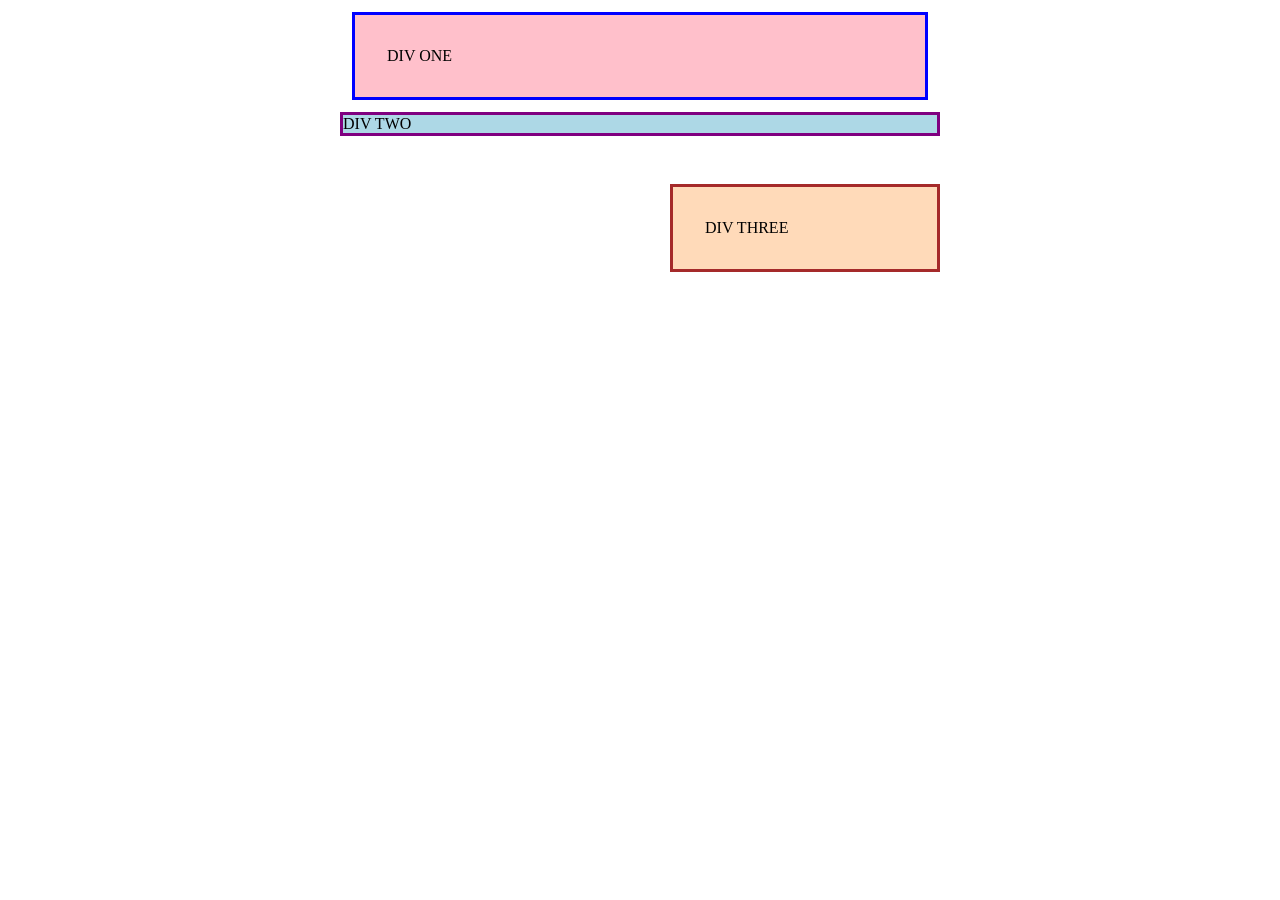
<file: foundations - DONE!/block-and-inline DONE!/01-margin-and-padding-1 DONE!/index.html>
<!DOCTYPE html>
<html lang="en">
  <head>
    <meta charset="UTF-8">
    <meta http-equiv="X-UA-Compatible" content="IE=edge">
    <meta name="viewport" content="width=device-width, initial-scale=1.0">
    <title>Margin and Padding exercise</title>
    <link rel="stylesheet" href="style.css">
  </head>
  <body>
    <div class="one">
      DIV ONE
    </div>
    <div class="two">
      DIV TWO
    </div>
    <div class="three">
      DIV THREE
    </div>
  </body>
</html>
</file>
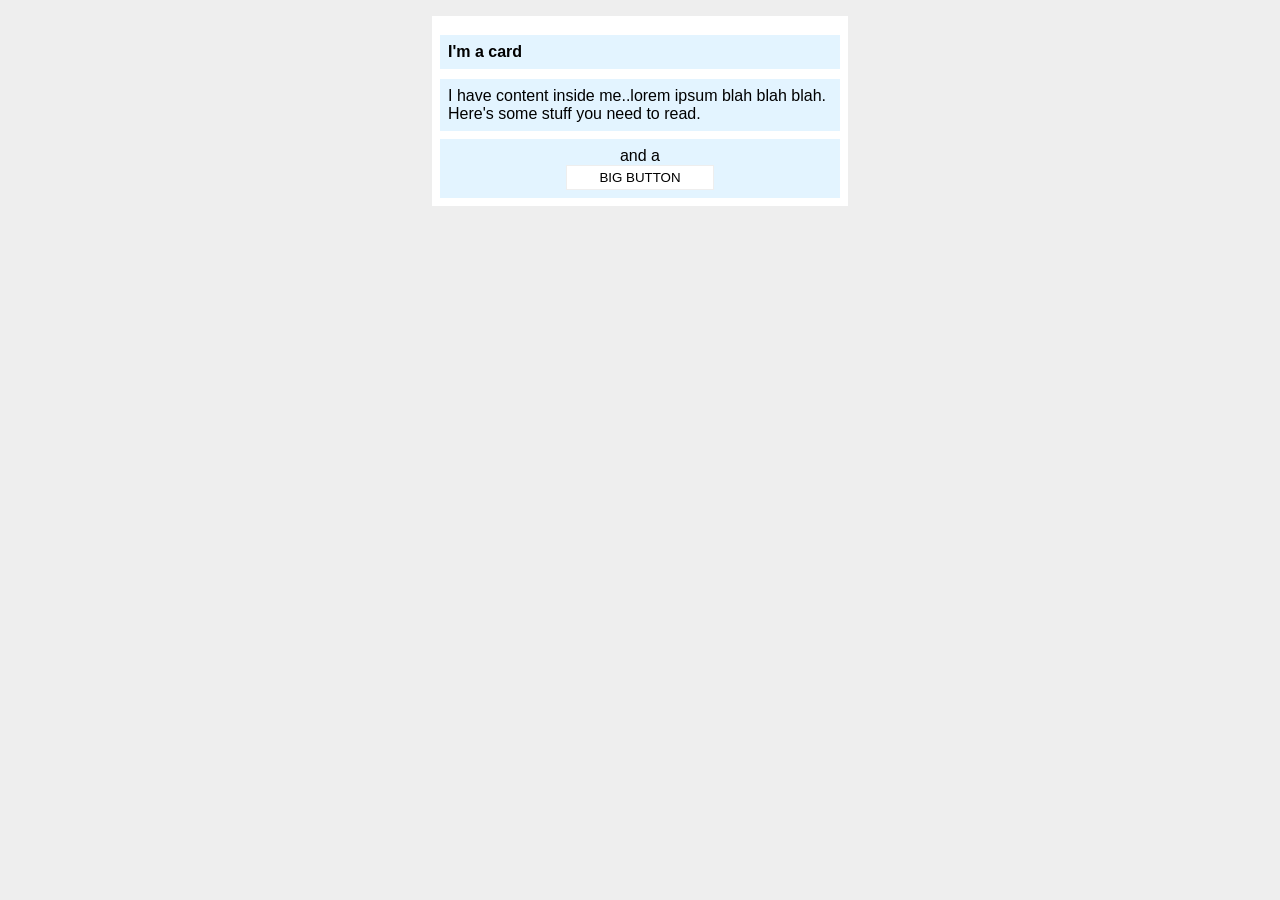
<file: foundations - DONE!/block-and-inline DONE!/02-margin-and-padding-2 DONE!/index.html>
<!DOCTYPE html>
<html lang="en">
  <head>
    <meta charset="UTF-8">
    <meta http-equiv="X-UA-Compatible" content="IE=edge">
    <meta name="viewport" content="width=device-width, initial-scale=1.0">
    <title>Margin and Padding exercise 2</title>
    <link rel="stylesheet" href="style.css">
  </head>
  <body>
    <div class="card">
      <h1 class="title">I'm a card</h1>
      <div class="content">I have content inside me..lorem ipsum blah blah blah. Here's some stuff you need to read.</div>
      <div class="button-container">and a <button>BIG BUTTON</button></div>
    </div>
  </body>
</html>
</file>
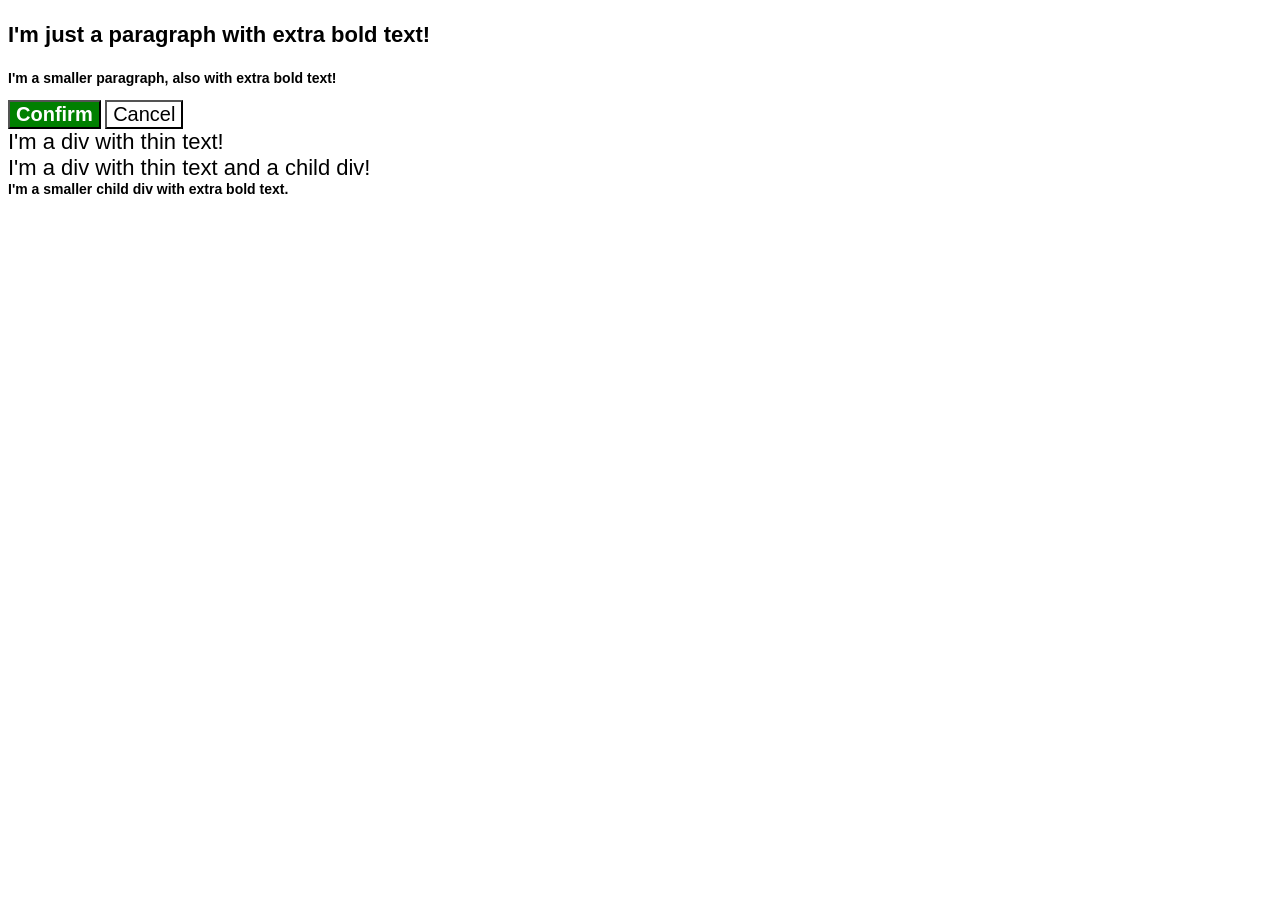
<file: foundations - DONE!/cascade DONE!/01-cascade-fix/index.html>
<!DOCTYPE html>
<html lang="en">
  <head>
    <meta charset="UTF-8">
    <meta http-equiv="X-UA-Compatible" content="IE=edge">
    <meta name="viewport" content="width=device-width, initial-scale=1.0">
    <title>Fix the Cascade</title>
    <link rel="stylesheet" href="style.css">
  </head>
  <body>
    <p class="para">I'm just a paragraph with extra bold text!</p>
    <p class="para small-para">I'm a smaller paragraph, also with extra bold text!</p>

    <button id="confirm-button" class="button confirm">Confirm</button>
    <button id="cancel-button" class="button cancel">Cancel</button>

    <div class="text">I'm a div with thin text!</div>
    <div class="text">I'm a div with thin text and a child div!
      <div class="text child">I'm a smaller child div with extra bold text.</div>
    </div>
  </body>
</html>
</file>
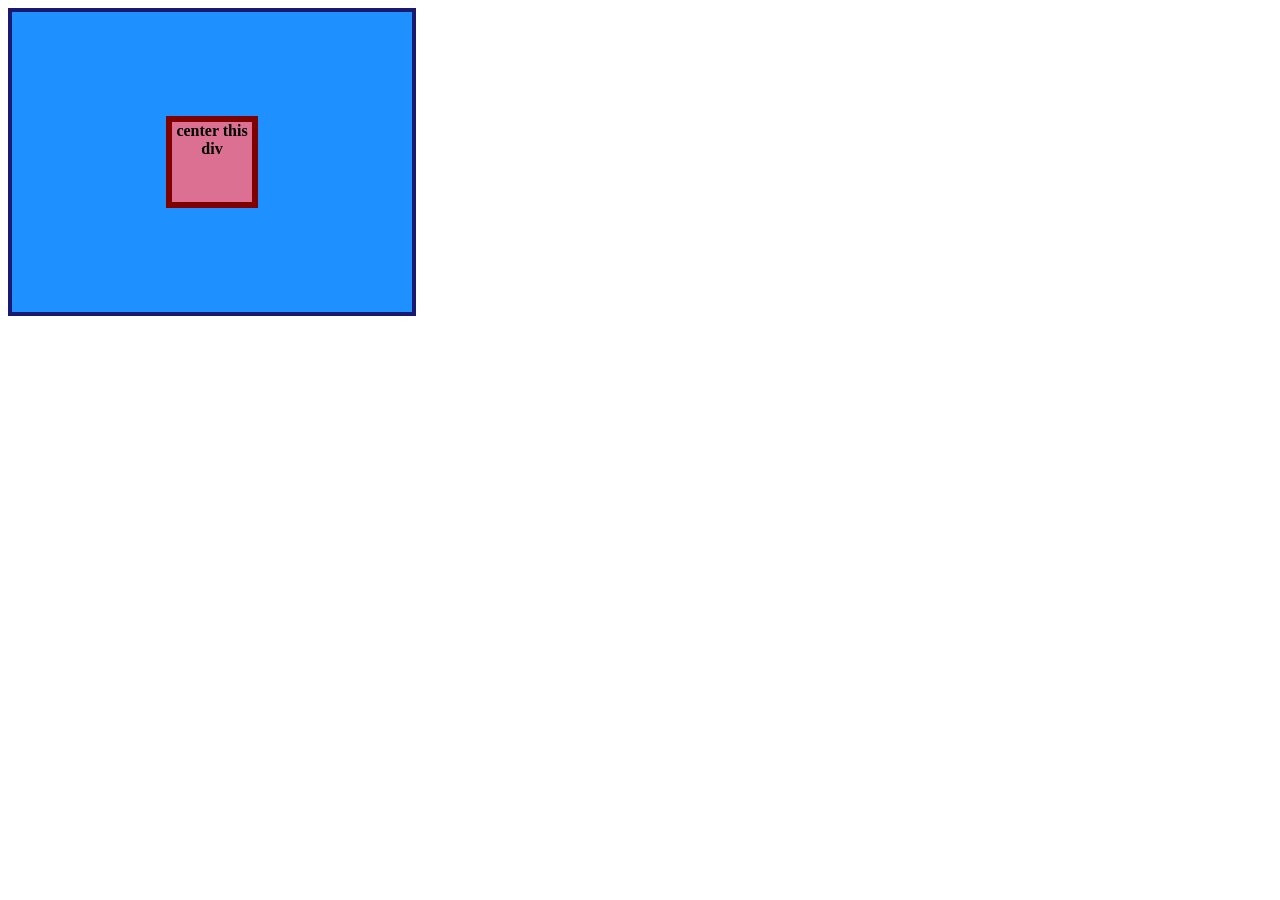
<file: foundations - DONE!/flex DONE!/01-flex-center DONE!/index.html>
<!DOCTYPE html>
<html lang="en">
  <head>
    <meta charset="UTF-8">
    <meta http-equiv="X-UA-Compatible" content="IE=edge">
    <meta name="viewport" content="width=device-width, initial-scale=1.0">
    <title>CENTER THIS DIV</title>
    <link rel="stylesheet" href="style.css">
  </head>
  <body>
    <div class="container">
      <div class="box">center this div</div>
    </div>
  </body>
</html>
</file>
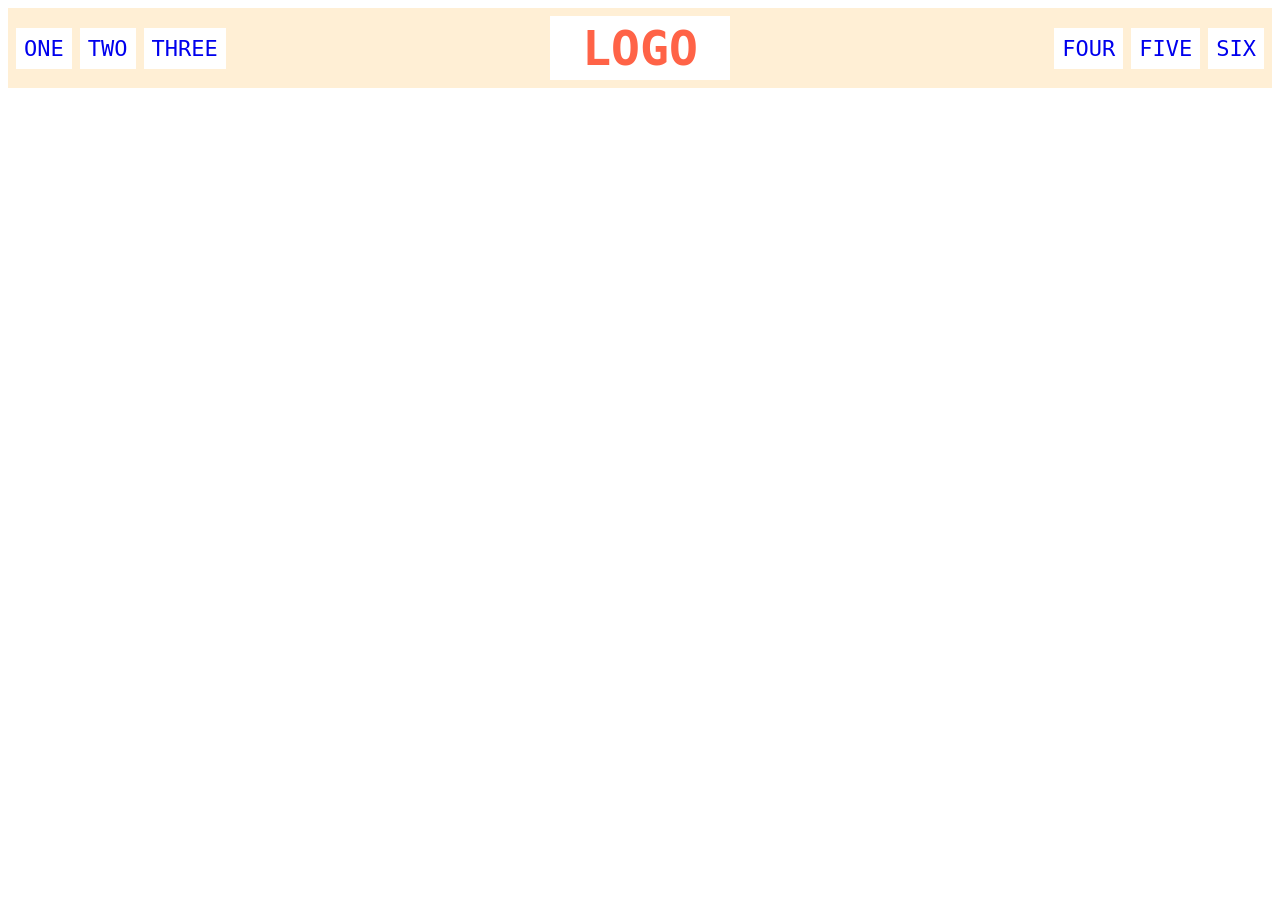
<file: foundations - DONE!/flex DONE!/02-flex-header DONE!/index.html>
<!DOCTYPE html>
<html lang="en">
  <head>
    <meta charset="UTF-8">
    <meta http-equiv="X-UA-Compatible" content="IE=edge">
    <meta name="viewport" content="width=device-width, initial-scale=1.0">
    <title>Flex Header</title>
    <link rel="stylesheet" href="style.css">
  </head>
  <body>
    <div class="header">
      <div class="left-links">
        <ul>
          <li><a href="#">ONE</a></li>
          <li><a href="#">TWO</a></li>
          <li><a href="#">THREE</a></li>
        </ul>
      </div>
      <div class="logo">LOGO</div>
      <div class="right-links">
        <ul>
          <li><a href="#">FOUR</a></li>
          <li><a href="#">FIVE</a></li>
          <li><a href="#">SIX</a></li>
        </ul>
      </div>
    </div>
  </body>
</html>
</file>
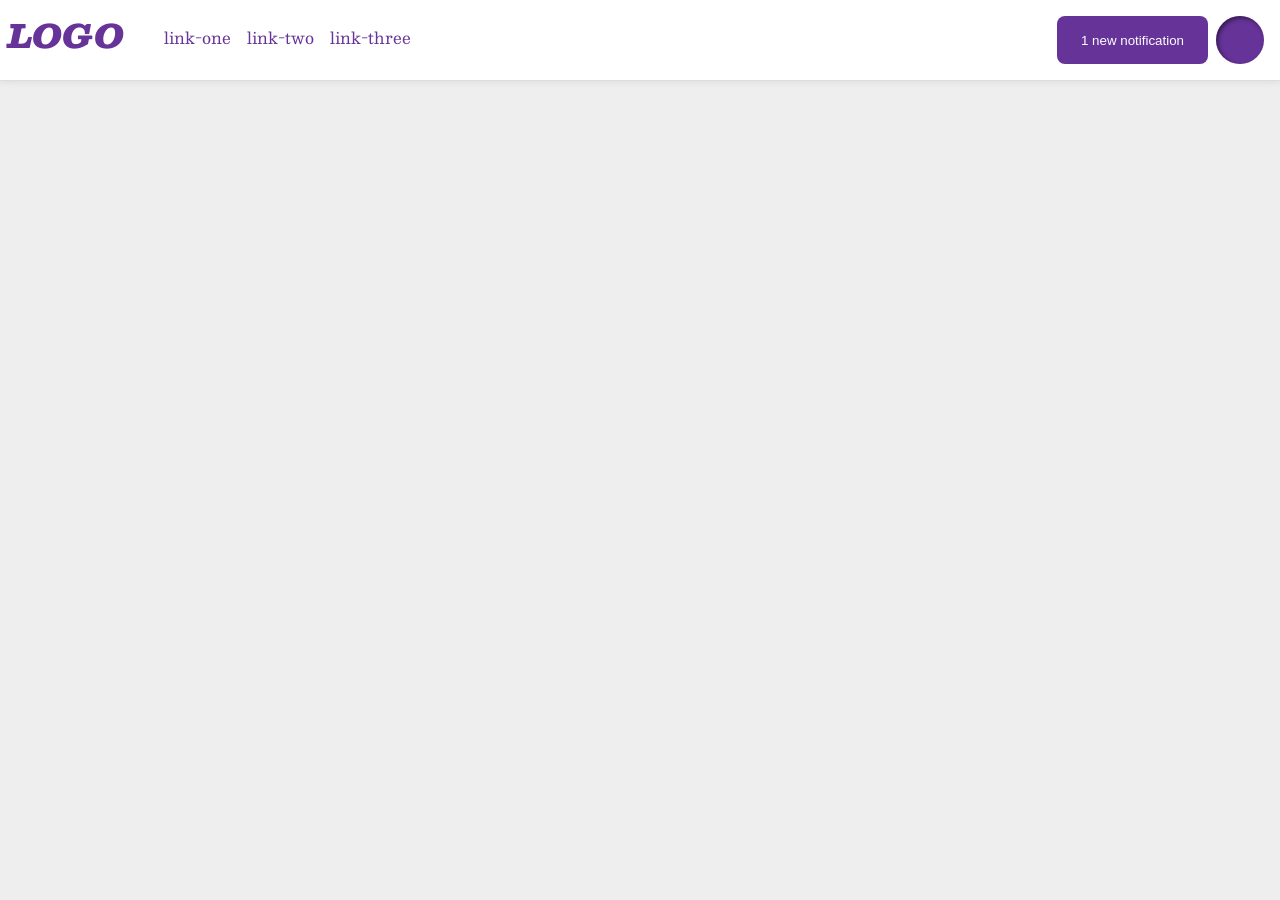
<file: foundations - DONE!/flex DONE!/03-flex-header-2 DONE!/index.html>
<!doctype html>
<html lang="en">
  <head>
    <meta charset="UTF-8" />
    <meta http-equiv="X-UA-Compatible" content="IE=edge" />
    <meta name="viewport" content="width=device-width, initial-scale=1.0" />
    <title>Flex Header 2</title>
    <link rel="stylesheet" href="style.css" />
  </head>
  <body>
    <div class="header">
      <div class="left">
        <div class="logo">LOGO</div>
        <ul class="links">
          <li><a href="https://google.com">link-one</a></li>
          <li><a href="https://google.com">link-two</a></li>
          <li><a href="https://google.com">link-three</a></li>
        </ul>
      </div>
      <div class="right">
        <button class="notifications">1 new notification</button>
        <div class="profile-image"></div>
      </div>
    </div>
  </body>
</html>
</file>
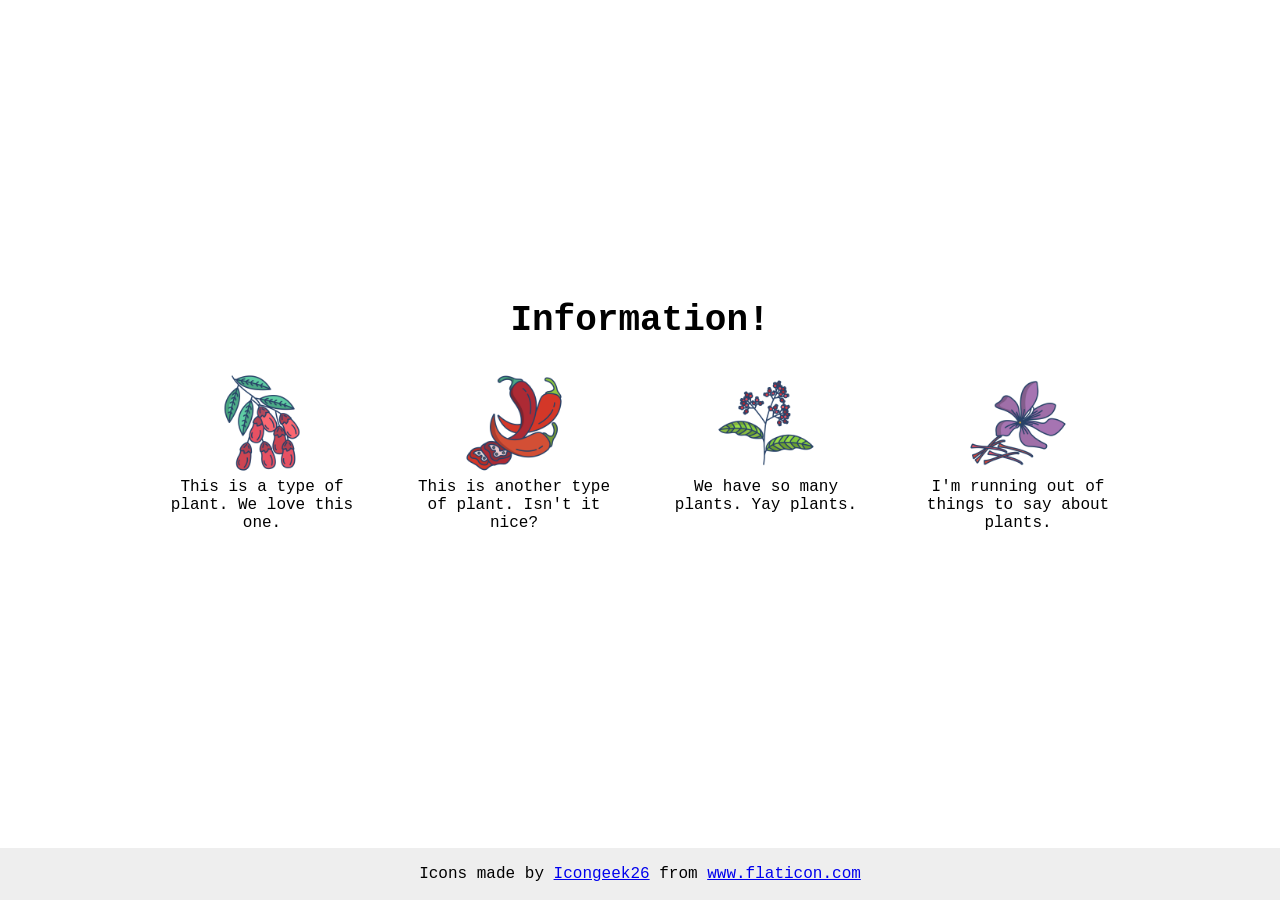
<file: foundations - DONE!/flex DONE!/04-flex-information DONE!/index.html>
<!doctype html>
<html lang="en">
  <head>
    <meta charset="UTF-8" />
    <meta http-equiv="X-UA-Compatible" content="IE=edge" />
    <meta name="viewport" content="width=device-width, initial-scale=1.0" />
    <title>Information</title>
    <link rel="stylesheet" href="style.css" />
  </head>
  <body>
    <div class="title">Information!</div>

    <div class="daleman">
      <div class="barberry">
        <img src="./images/barberry.png" alt="barberry" />
        <div class="text">This is a type of plant. We love this one.</div>
      </div>

      <div class="chili">
        <img src="./images/chilli.png" alt="chili" />
        <div class="text">This is another type of plant. Isn't it nice?</div>
      </div>

      <div class="pepper">
        <img src="./images/pepper.png" alt="pepper" />
        <div class="text">We have so many plants. Yay plants.</div>
      </div>

      <div class="saffron">
        <img src="./images/saffron.png" alt="saffron" />
        <div class="text">I'm running out of things to say about plants.</div>
      </div>
    </div>

    <!-- disregard this section, it's here to give attribution to the creator of these icons -->
    <div class="footer">
      <div>
        Icons made by
        <a href="https://www.flaticon.com/authors/icongeek26" title="Icongeek26"
          >Icongeek26</a
        >
        from
        <a href="https://www.flaticon.com/" title="Flaticon"
          >www.flaticon.com</a
        >
      </div>
    </div>
  </body>
</html>
</file>
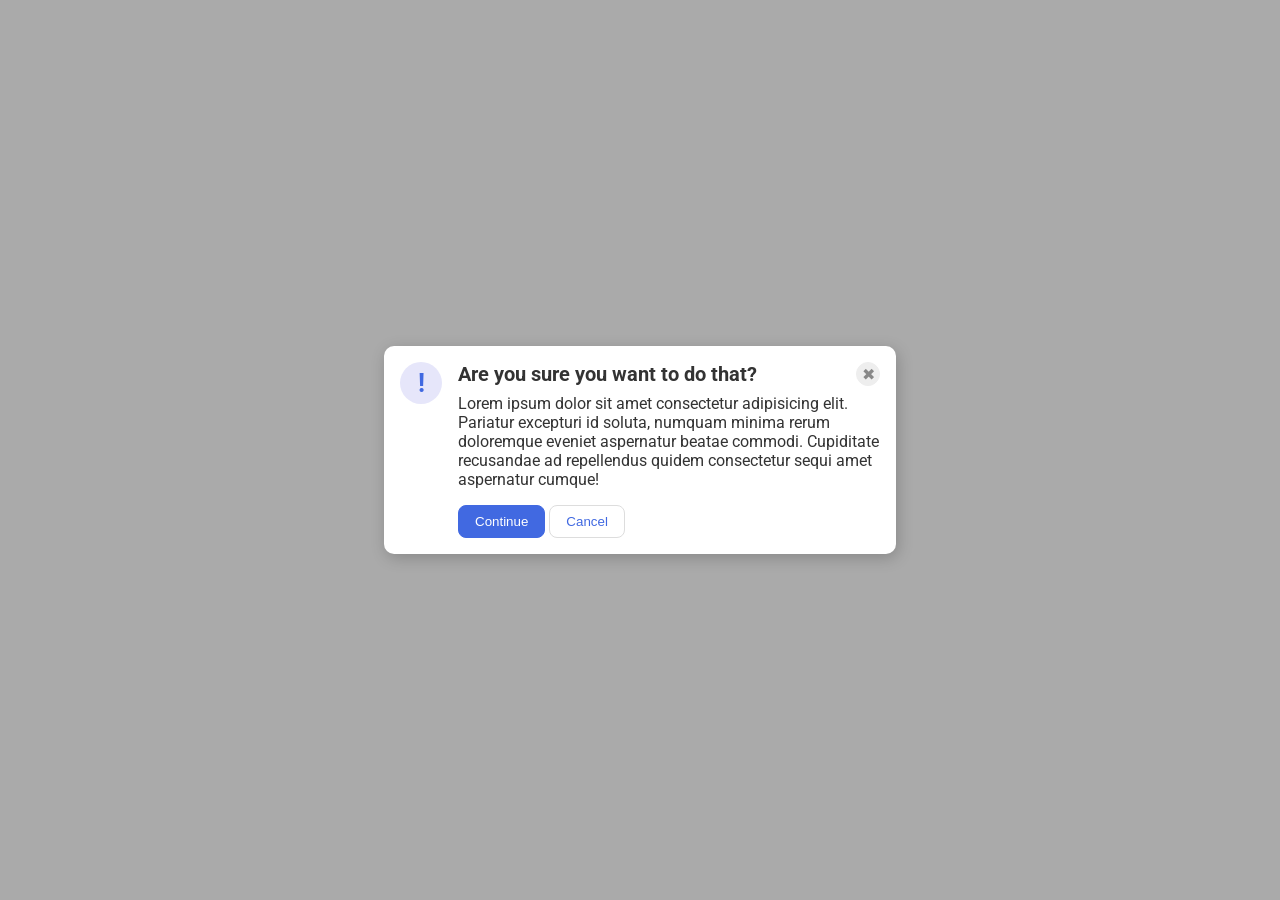
<file: foundations - DONE!/flex DONE!/05-flex-modal DONE!/index.html>
<!doctype html>
<html lang="en">
  <head>
    <meta charset="UTF-8" />
    <meta http-equiv="X-UA-Compatible" content="IE=edge" />
    <meta name="viewport" content="width=device-width, initial-scale=1.0" />
    <link rel="stylesheet" href="style.css" />
    <title>Modal</title>
  </head>
  <body>
    <div class="modal">
      <div class="icon">!</div>
      <div class="container">
        <div class="header">
          Are you sure you want to do that?
          <button class="close-button">✖</button>
        </div>
        <div class="text">
          Lorem ipsum dolor sit amet consectetur adipisicing elit. Pariatur
          excepturi id soluta, numquam minima rerum doloremque eveniet
          aspernatur beatae commodi. Cupiditate recusandae ad repellendus quidem
          consectetur sequi amet aspernatur cumque!
        </div>
        <button class="continue">Continue</button>
        <button class="cancel">Cancel</button>
      </div>
    </div>
  </body>
</html>
</file>
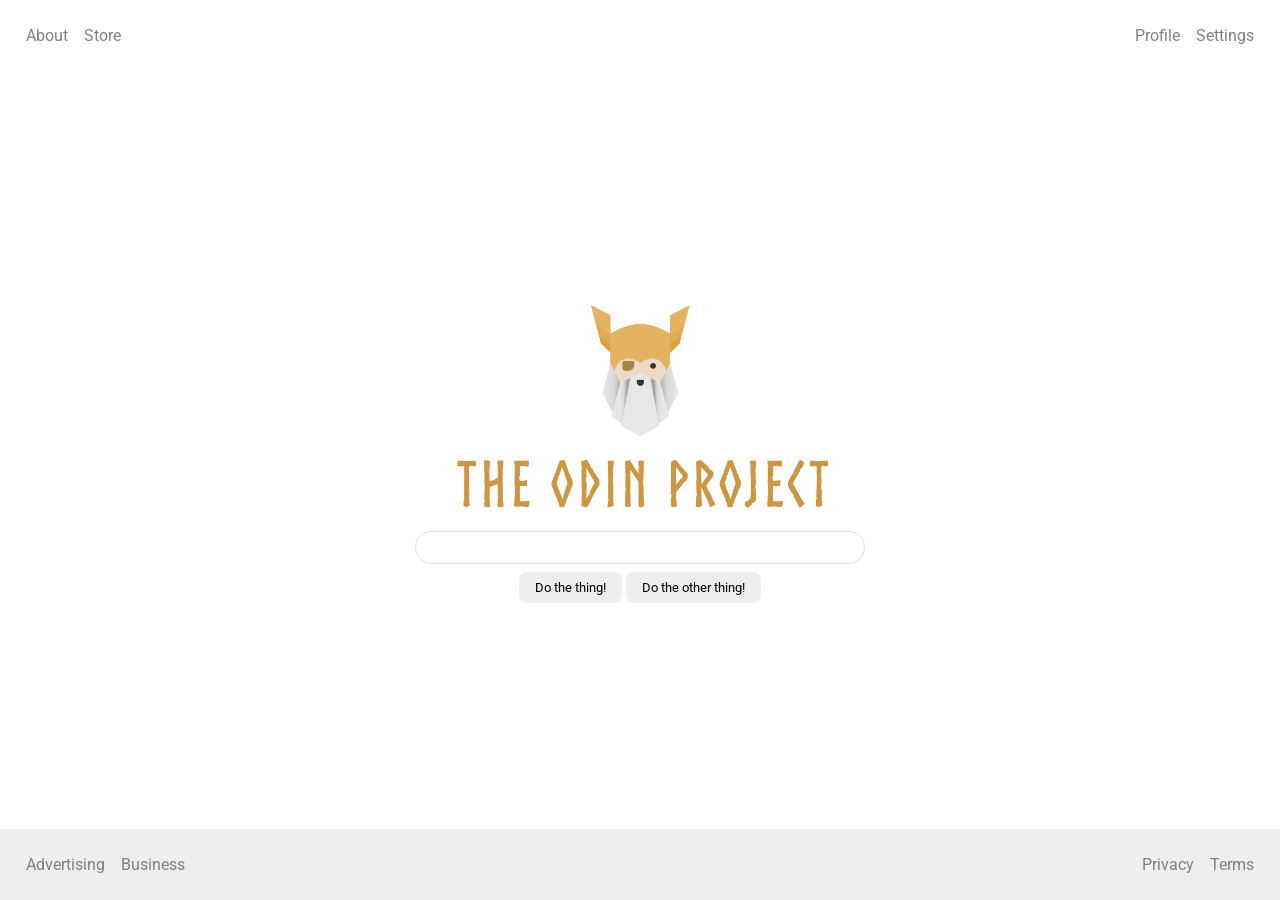
<file: foundations - DONE!/flex DONE!/06-flex-layout DONE!/index.html>
<!DOCTYPE html>
<html lang="en">
  <head>
    <meta charset="UTF-8">
    <meta http-equiv="X-UA-Compatible" content="IE=edge">
    <meta name="viewport" content="width=device-width, initial-scale=1.0">
    <title>LAYOUT</title>
    <link rel="stylesheet" href="./style.css">
  </head>
  <body>
    <div class="header">
      <ul class="left-links">
        <li><a href="#">About</a></li>
        <li><a href="#">Store</a></li>
      </ul>
      <ul class="right-links">
        <li><a href="#">Profile</a></li>
        <li><a href="#">Settings</a></li>
      </ul>
    </div>
    <div class="content">
      <img src="./logo.png" alt="Project logo. Represents odin with the project name.">
      <div class="input">
        <input type="text">
      </div>
      <div class="buttons">
        <button>Do the thing!</button>
        <button>Do the other thing!</button>
      </div>
    </div>
    <div class="footer">
      <ul class="left-links">
        <li><a href="#">Advertising</a></li>
        <li><a href="#">Business</a></li>
      </ul>
      <ul class="right-links">
        <li><a href="#">Privacy</a></li>
        <li><a href="#">Terms</a></li>
      </ul>
    </div>
  </body>
</html>
</file>
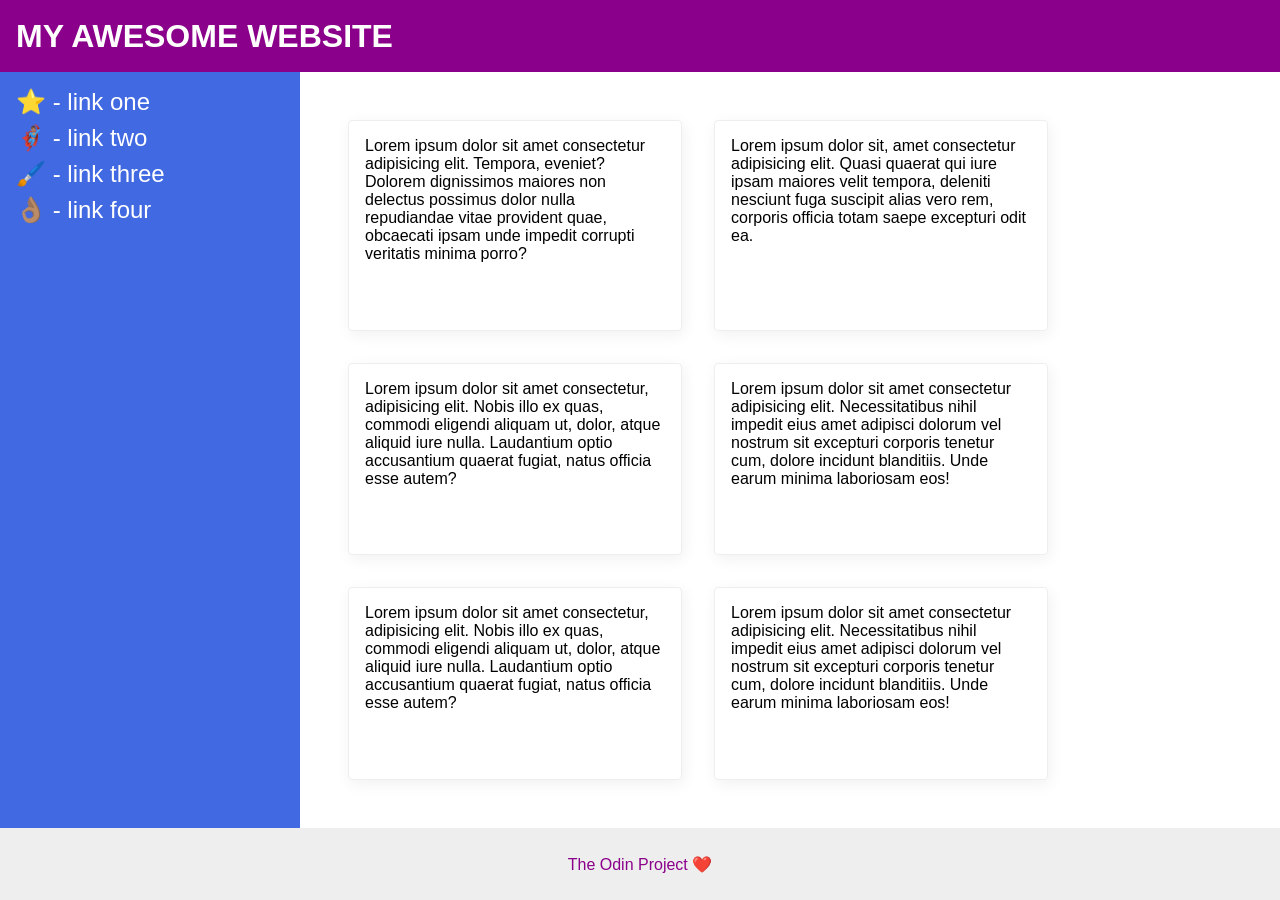
<file: foundations - DONE!/flex DONE!/07-flex-layout-2 DONE!/index.html>
<!doctype html>
<html lang="en">
  <head>
    <meta charset="UTF-8" />
    <meta http-equiv="X-UA-Compatible" content="IE=edge" />
    <meta name="viewport" content="width=device-width, initial-scale=1.0" />
    <title>The Holy Grail</title>
    <link rel="stylesheet" href="style.css" />
  </head>
  <body>
    <div class="header">MY AWESOME WEBSITE</div>

    <div class="container">
      <div class="sidebar">
        <ul>
          <li><a href="#">⭐ - link one</a></li>
          <li><a href="#">🦸🏽‍♂️ - link two</a></li>
          <li><a href="#">🖌️ - link three</a></li>
          <li><a href="#">👌🏽 - link four</a></li>
        </ul>
      </div>

      <div class="cards-container">
        <div class="card">
          Lorem ipsum dolor sit amet consectetur adipisicing elit. Tempora,
          eveniet? Dolorem dignissimos maiores non delectus possimus dolor nulla
          repudiandae vitae provident quae, obcaecati ipsam unde impedit
          corrupti veritatis minima porro?
        </div>
        <div class="card">
          Lorem ipsum dolor sit, amet consectetur adipisicing elit. Quasi
          quaerat qui iure ipsam maiores velit tempora, deleniti nesciunt fuga
          suscipit alias vero rem, corporis officia totam saepe excepturi odit
          ea.
        </div>
        <div class="card">
          Lorem ipsum dolor sit amet consectetur, adipisicing elit. Nobis illo
          ex quas, commodi eligendi aliquam ut, dolor, atque aliquid iure nulla.
          Laudantium optio accusantium quaerat fugiat, natus officia esse autem?
        </div>
        <div class="card">
          Lorem ipsum dolor sit amet consectetur adipisicing elit.
          Necessitatibus nihil impedit eius amet adipisci dolorum vel nostrum
          sit excepturi corporis tenetur cum, dolore incidunt blanditiis. Unde
          earum minima laboriosam eos!
        </div>
        <div class="card">
          Lorem ipsum dolor sit amet consectetur, adipisicing elit. Nobis illo
          ex quas, commodi eligendi aliquam ut, dolor, atque aliquid iure nulla.
          Laudantium optio accusantium quaerat fugiat, natus officia esse autem?
        </div>
        <div class="card">
          Lorem ipsum dolor sit amet consectetur adipisicing elit.
          Necessitatibus nihil impedit eius amet adipisci dolorum vel nostrum
          sit excepturi corporis tenetur cum, dolore incidunt blanditiis. Unde
          earum minima laboriosam eos!
        </div>
      </div>
    </div>

    <div class="footer">The Odin Project ❤️</div>
  </body>
</html>
</file>
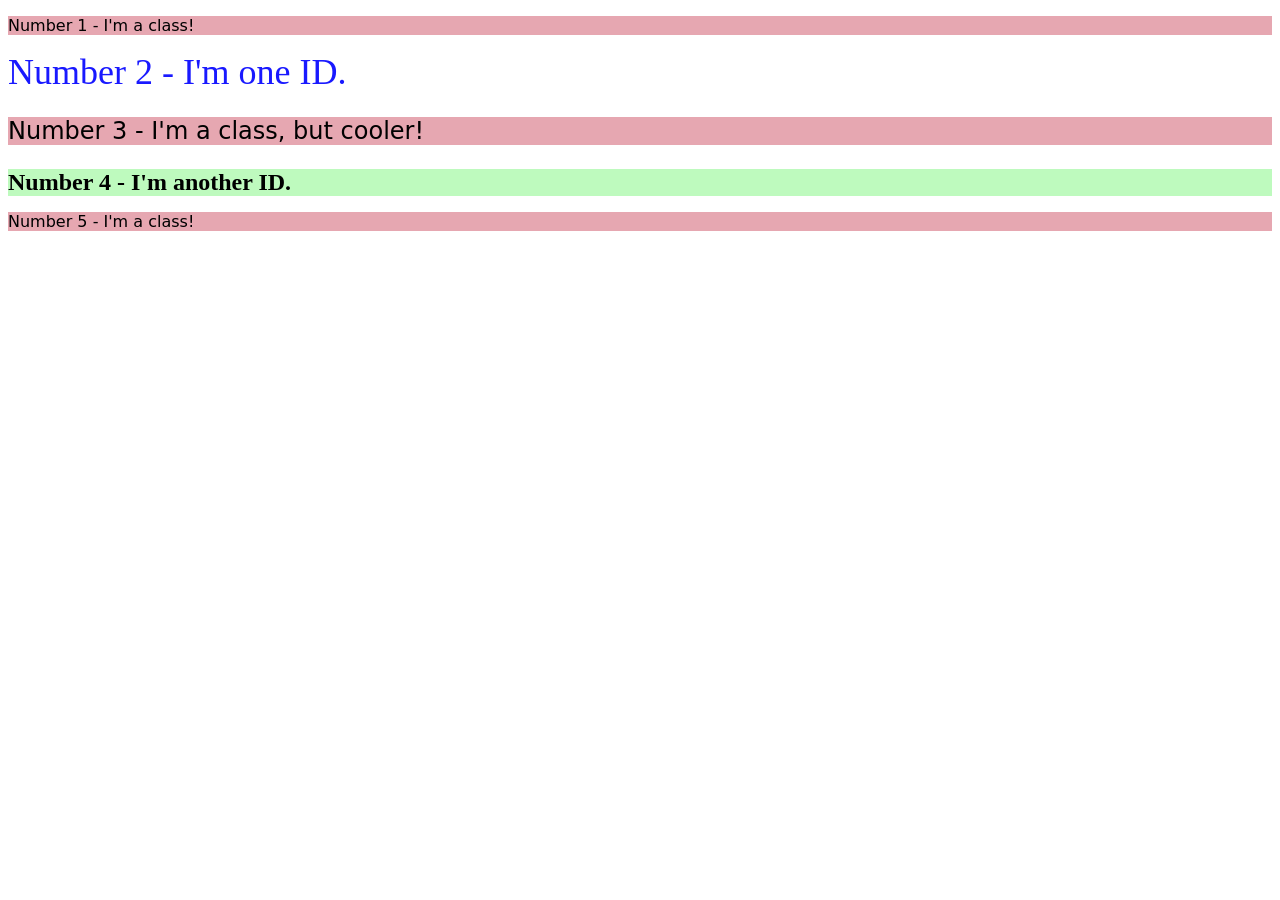
<file: foundations - DONE!/intro-to-css DONE!/02-class-id-selectors DONE!/index.html>
<!doctype html>
<html lang="en">
  <head>
    <meta charset="UTF-8" />
    <meta http-equiv="X-UA-Compatible" content="IE=edge" />
    <meta name="viewport" content="width=device-width, initial-scale=1.0" />
    <title>Class and ID Selectors</title>
    <link rel="stylesheet" href="style.css" />
  </head>
  <body>
    <p class="odd">Number 1 - I'm a class!</p>
    <div id="two">Number 2 - I'm one ID.</div>
    <p class="odd three">Number 3 - I'm a class, but cooler!</p>
    <div id="four">Number 4 - I'm another ID.</div>
    <p class="odd">Number 5 - I'm a class!</p>
  </body>
</html>
</file>
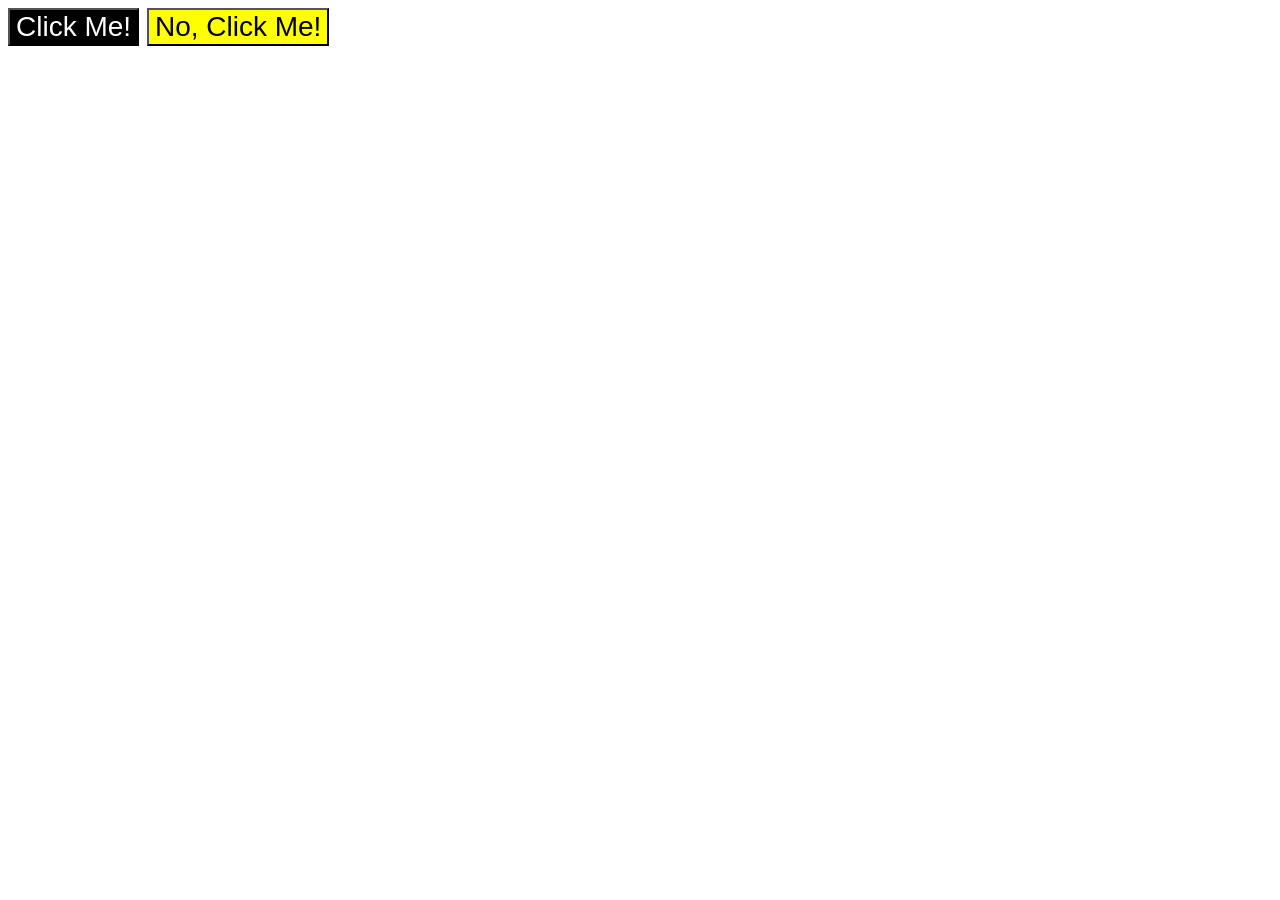
<file: foundations - DONE!/intro-to-css DONE!/03-grouping-selectors DONE!/index.html>
<!doctype html>
<html lang="en">
  <head>
    <meta charset="UTF-8" />
    <meta http-equiv="X-UA-Compatible" content="IE=edge" />
    <meta name="viewport" content="width=device-width, initial-scale=1.0" />
    <title>Grouping Selectors</title>
    <link rel="stylesheet" href="style.css" />
  </head>
  <body>
    <button class="left">Click Me!</button>
    <button class="right">No, Click Me!</button>
  </body>
</html>
</file>
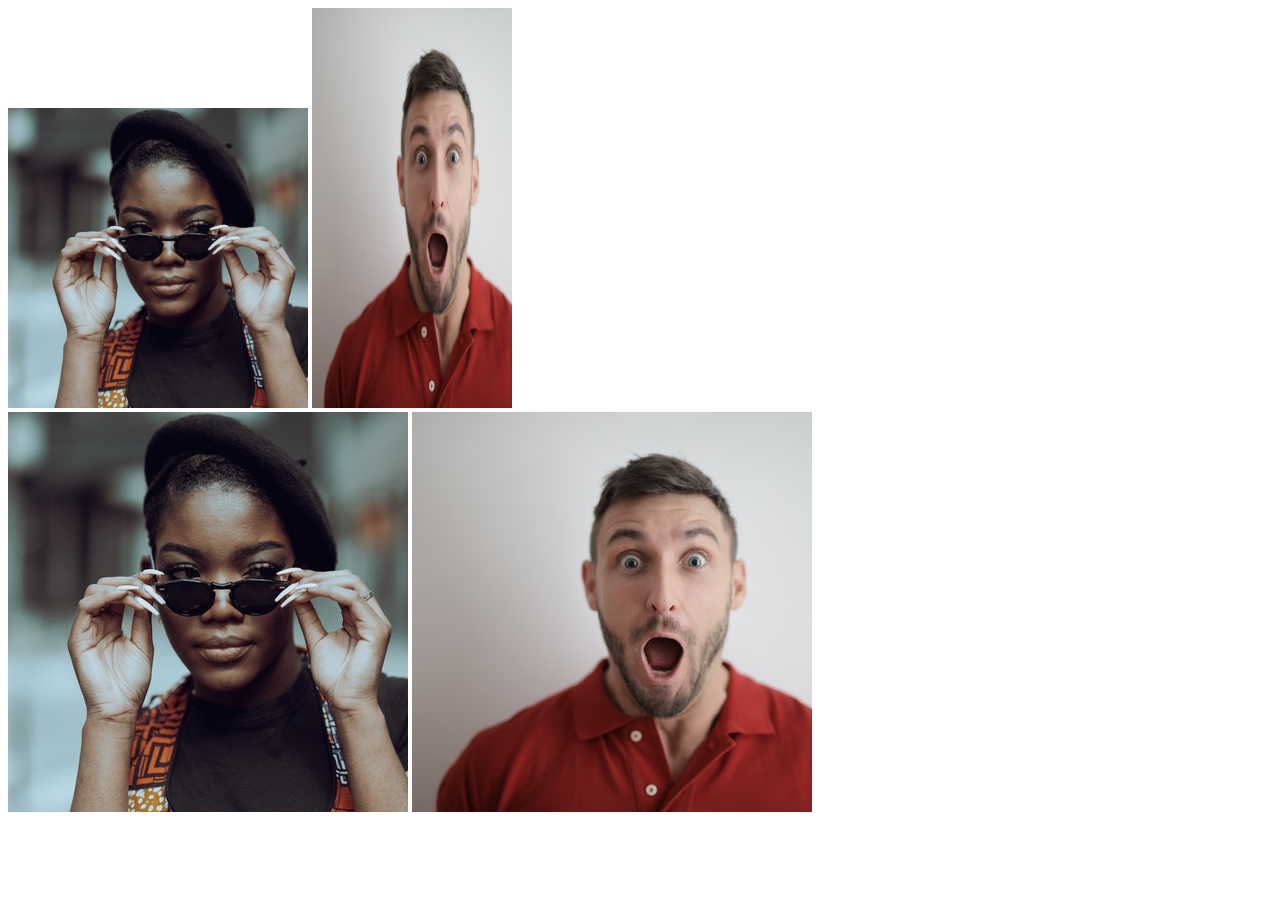
<file: foundations - DONE!/intro-to-css DONE!/04-chaining-selectors DONE!/index.html>
<!doctype html>
<html lang="en">
  <head>
    <meta charset="UTF-8" />
    <meta http-equiv="X-UA-Compatible" content="IE=edge" />
    <meta name="viewport" content="width=device-width, initial-scale=1.0" />
    <title>Chaining Selectors</title>
    <link rel="stylesheet" href="style.css" />
  </head>
  <body>
    <!-- Use the classes BELOW this line -->
    <div>
      <img
        class="avatar proportioned"
        src="./images/pexels-katho-mutodo-8434791.jpg"
        alt="Woman with glasses"
      />
      <img
        class="avatar distorted"
        src="./images/pexels-andrea-piacquadio-3777931.jpg"
        alt="Man with surprised expression"
      />
    </div>
    <!-- Use the classes ABOVE this line -->
    <div>
      <img
        class="original proportioned"
        src="./images/pexels-katho-mutodo-8434791.jpg"
        alt="Woman with glasses"
      />
      <img
        class="original distorted"
        src="./images/pexels-andrea-piacquadio-3777931.jpg"
        alt="Man with surprised expression"
      />
    </div>
  </body>
</html>
</file>
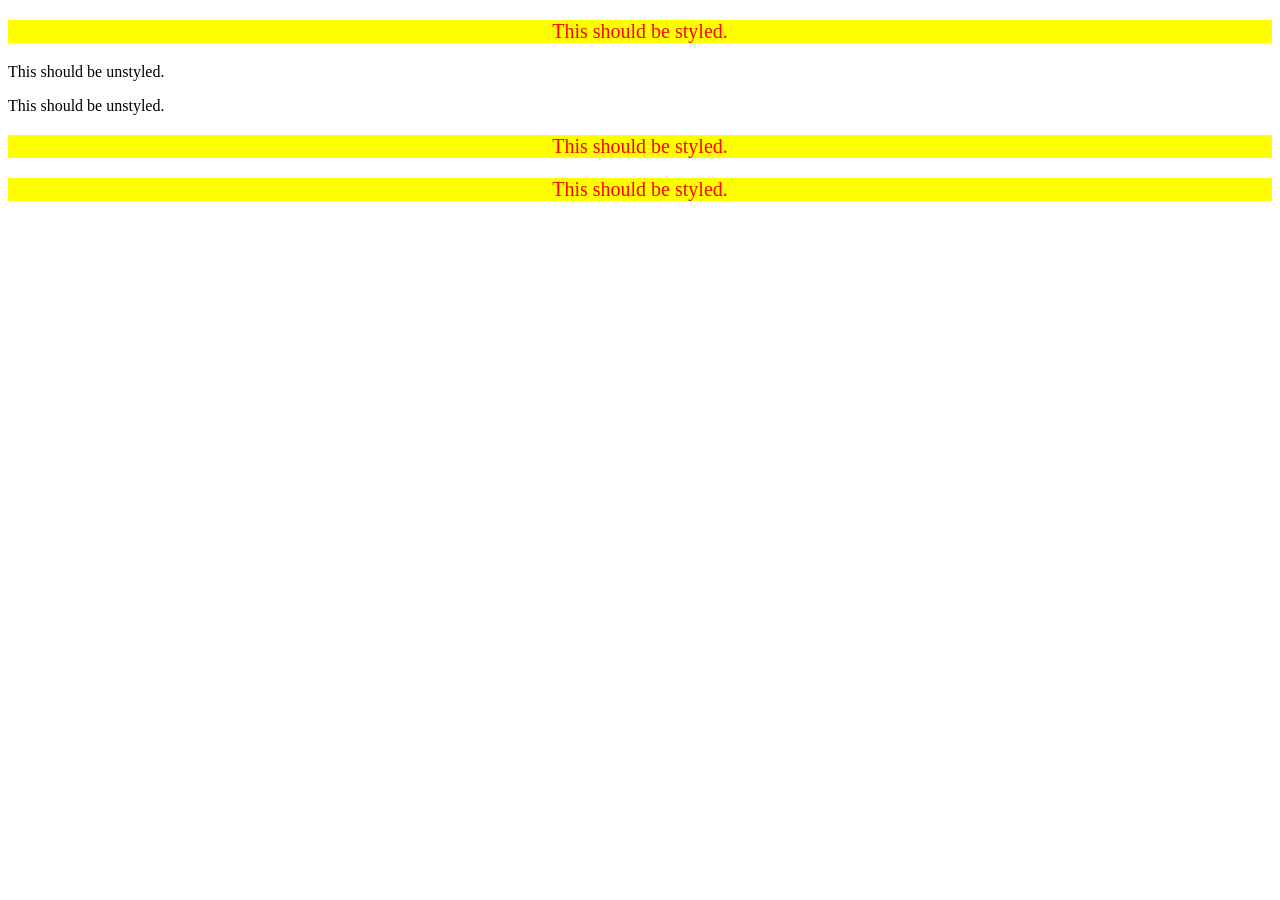
<file: foundations - DONE!/intro-to-css DONE!/05-descendant-combinator DONE!/index.html>
<!DOCTYPE html>
<html lang="en">
  <head>
    <meta charset="UTF-8">
    <meta http-equiv="X-UA-Compatible" content="IE=edge">
    <meta name="viewport" content="width=device-width, initial-scale=1.0">
    <title>Descendant Combinator</title>
    <link rel="stylesheet" href="style.css">
  </head>
  <body>
    <div class="container">
      <p class="text">This should be styled.</p>
    </div>
    <p class="text">This should be unstyled.</p>
    <p class="text">This should be unstyled.</p>
    <div class="container">
      <p class="text">This should be styled.</p>
      <p class="text">This should be styled.</p>
    </div>
  </body>
</html>
</file>
<file: foundations - DONE!/block-and-inline DONE!/01-margin-and-padding-1 DONE!/style.css>
body {
  max-width: 600px;
  margin: 0 auto;
}

.one {
  background: pink;
  border: 3px solid blue;
  /* CHANGE ME */
  padding: 32px;
  margin: 12px;
}

.two {
  background: lightblue;
  border: 3px solid purple;
  /* CHANGE ME */
  margin-bottom: 48px;
}

.three {
  background: peachpuff;
  border: 3px solid brown;
  width: 200px;
  /* CHANGE ME */
  padding: 32px;
  margin-left: auto;
}
</file>
<file: foundations - DONE!/block-and-inline DONE!/02-margin-and-padding-2 DONE!/style.css>
body {
  background: #eee;
  font-family: sans-serif;
}

.card {
  width: 400px;
  background: #fff;
  margin: 16px auto;
  padding: 8px;
}

.title {
  background: #e3f4ff;
  font-size: 16px;
  padding: 8px;
}

.content {
  background: #e3f4ff;
  padding: 8px;
  margin-bottom: 8px;
}

.button-container {
  text-align: center;
  background: #e3f4ff;
  padding: 8px;
}

button {
  background: white;
  display: block;
  border: 1px solid #eee;
  margin: 0 auto;
  padding: 4px 32px;
}
</file>
<file: foundations - DONE!/cascade DONE!/01-cascade-fix/style.css>
body {
  font-family: Arial, Helvetica, sans-serif;
}

.para,
.small-para {
  color: hsl(0, 0%, 0%);
  font-weight: 800;
}

.para {
  font-size: 22px;
}

.small-para {
  font-size: 14px;
}

.button {
  background-color: rgb(255, 255, 255);
  color: rgb(0, 0, 0);
  font-size: 20px;
}

.confirm {
  background: green;
  color: white;
  font-weight: bold;
}

.text {
  color: rgb(0, 0, 0);
  font-size: 22px;
  font-weight: 100;
}

.child {
  color: rgb(0, 0, 0);
  font-weight: 800;
  font-size: 14px;
}
</file>
<file: foundations - DONE!/flex DONE!/01-flex-center DONE!/style.css>
.container {
  background: dodgerblue;
  border: 4px solid midnightblue;
  width: 400px;
  height: 300px;
  display: flex;
  justify-content: center;
  align-items: center;
}

.box {
  background: palevioletred;
  font-weight: bold;
  text-align: center;
  border: 6px solid maroon;
  width: 80px;
  height: 80px;
}
</file>
<file: foundations - DONE!/flex DONE!/02-flex-header DONE!/style.css>
.header {
  font-family: monospace;
  background: papayawhip;
  display: flex;
  justify-content: space-between;
  align-items: center;
  padding: 8px;
}

.logo {
  font-size: 48px;
  font-weight: 900;
  color: tomato;
  background: white;
  padding: 4px 32px;
}

ul {
  /* this removes the dots on the list items*/
  list-style-type: none;
  display: flex;
  gap: 8px;
  margin: 0;
  padding: 0;
}

a {
  font-size: 22px;
  background: white;
  padding: 8px;
  /* this removes the line under the links */
  text-decoration: none;
}
</file>
<file: foundations - DONE!/flex DONE!/03-flex-header-2 DONE!/style.css>
/* this is some magical font-importing.  
you'll learn about it later. */
@import url("https://fonts.googleapis.com/css2?family=Besley:ital,wght@0,400;1,900&display=swap");

body {
  margin: 0;
  background: #eee;
  font-family: Besley, serif;
}

.header {
  background: white;
  border-bottom: 1px solid #ddd;
  box-shadow: 0 0 8px rgba(0, 0, 0, 0.1);
  display: flex;
  justify-content: space-between;
  padding: 8px;
}

.left {
  display: flex;
}

.right {
  display: flex;
  padding: 8px;
}

.profile-image {
  background: rebeccapurple;
  box-shadow: inset 2px 2px 4px rgba(0, 0, 0, 0.5);
  border-radius: 50%;
  width: 48px;
  height: 48px;
  margin-left: 8px;
}

.logo {
  color: rebeccapurple;
  font-size: 32px;
  font-weight: 900;
  font-style: italic;
}

button {
  border: none;
  border-radius: 8px;
  background: rebeccapurple;
  color: white;
  padding: 8px 24px;
}

a {
  /* this removes the line under our links */
  text-decoration: none;
  color: rebeccapurple;
}

ul {
  list-style-type: none;
  display: flex;
  gap: 16px;
}
</file>
<file: foundations - DONE!/flex DONE!/04-flex-information DONE!/style.css>
body {
  font-family: "Courier New", Courier, monospace;
}

img {
  width: 100px;
  height: 100px;
}

.title {
  font-size: 36px;
  font-weight: 900;
}

/* do not edit this footer */
.footer {
  position: fixed;
  bottom: 0;
  left: 0;
  right: 0;
  height: 52px;
  display: flex;
  align-items: center;
  justify-content: center;
  background: #eee;
}

body {
  margin-top: 300px;
  text-align: center;
}

.title {
  margin-bottom: 32px;
}

.daleman {
  display: flex;
  justify-content: center;
  gap: 52px;
}

.barberry,
.chili,
.pepper,
.saffron {
  max-width: 200px;
}
</file>
<file: foundations - DONE!/flex DONE!/05-flex-modal DONE!/style.css>
@import url("https://fonts.googleapis.com/css2?family=Roboto:wght@400;700&display=swap");

html,
body {
  height: 100%;
}

body {
  font-family: Roboto, sans-serif;
  margin: 0;
  background: #aaa;
  color: #333;
  /* I'll give you this one for free lol */
  display: flex;
  align-items: center;
  justify-content: center;
}

.modal {
  background: white;
  width: 480px;
  border-radius: 10px;
  box-shadow: 2px 4px 16px rgba(0, 0, 0, 0.2);
  display: flex;
  padding: 16px;
  gap: 16px;
}

.icon {
  color: royalblue;
  font-size: 26px;
  font-weight: 700;
  background: lavender;
  width: 42px;
  height: 42px;
  border-radius: 50%;
  display: flex;
  align-items: center;
  justify-content: center;
  flex-shrink: 0;
}

.header {
  display: flex;
  justify-content: space-between;
  align-items: center;
  font-size: 20px;
  font-weight: 700;
  margin-bottom: 8px;
}

.text {
  margin-bottom: 16px;
}

.close-button {
  background: #eee;
  border-radius: 50%;
  color: #888;
  font-weight: 400;
  font-size: 16px;
  height: 24px;
  width: 24px;
  display: flex;
  align-items: center;
  justify-content: center;
  border: 1px solid #eee;
  padding: 0;
}

button {
  cursor: pointer;
  padding: 8px 16px;
  border-radius: 8px;
}

button.continue {
  background: royalblue;
  border: 1px solid royalblue;
  color: white;
}

button.cancel {
  background: white;
  border: 1px solid #ddd;
  color: royalblue;
}
</file>
<file: foundations - DONE!/flex DONE!/06-flex-layout DONE!/style.css>
@import url("https://fonts.googleapis.com/css2?family=Roboto:wght@400;700&display=swap");

body {
  height: 100vh;
  margin: 0;
  overflow: hidden;
  font-family: Roboto, sans-serif;
  display: flex;
  flex-direction: column;
}

img {
  width: 600px;
}

.header,
.footer {
  display: flex;
  justify-content: space-between;
  padding: 18px;
}

.footer {
  background: #eee;
}

button {
  font-family: Roboto, sans-serif;
  border: none;
  border-radius: 8px;
  background: #eee;
  padding: 8px 16px;
}

.content {
  flex: 1;
  display: flex;
  align-items: center;
  justify-content: center;
  flex-direction: column;
  gap: 8px;
}

a {
  color: gray;
  text-decoration: none;
}

ul {
  display: flex;
  list-style: none;
  margin: 8px;
  padding: 0;
  gap: 16px;
}

input {
  border: 1px solid #ddd;
  border-radius: 16px;
  padding: 8px 24px;
  width: 400px;
}
</file>
<file: foundations - DONE!/flex DONE!/07-flex-layout-2 DONE!/style.css>
body {
  font-family:
    -apple-system, BlinkMacSystemFont, "Segoe UI", Roboto, Oxygen, Ubuntu,
    Cantarell, "Open Sans", "Helvetica Neue", sans-serif;
  margin: 0;
  min-height: 100vh;
  display: flex;
  flex-direction: column;
}

.header {
  display: flex;
  height: 72px;
  background: darkmagenta;
  color: white;
  font-size: 32px;
  font-weight: 900;
  align-items: center;
  padding-left: 16px;
}

.footer {
  display: flex;
  justify-content: center;
  align-items: center;
  height: 72px;
  background: #eee;
  color: darkmagenta;
}

.sidebar {
  width: 300px;
  background: royalblue;
  box-sizing: border-box;
  padding: 16px;
  flex-shrink: 0;
}

ul {
  list-style-type: none;
  margin: 0;
  padding: 0;
}

a {
  text-decoration: none;
  color: white;
  font-size: 24px;
}

li {
  margin-bottom: 8px;
}

.card {
  border: 1px solid #eee;
  box-shadow: 2px 4px 16px rgba(0, 0, 0, 0.06);
  border-radius: 4px;
}

.container {
  display: flex;
  flex: 1;
}

.cards-container {
  display: flex;
  flex-wrap: wrap;
  gap: 32px;
  padding: 48px;
}

.card {
  width: 300px;
  padding: 16px;
}
</file>
<file: foundations - DONE!/intro-to-css DONE!/02-class-id-selectors DONE!/style.css>
.odd {
  background-color: rgb(230, 167, 177);
  font-family: Verdana, "Dejavu Sans", sans-serif;
}

#two {
  color: rgb(25, 25, 255);
  font-size: 36px;
}

.three {
  font-size: 24px;
}

#four {
  background-color: rgb(190, 250, 190);
  font-size: 24px;
  font-weight: bold;
}
</file>
<file: foundations - DONE!/intro-to-css DONE!/03-grouping-selectors DONE!/style.css>
* {
  font-size: 28px;
  font-family: Helvetica, "Times New Roman", sans-serif;
}

.left {
  background-color: black;
  color: white;
}

.right {
  background-color: yellow;
}
</file>
<file: foundations - DONE!/intro-to-css DONE!/04-chaining-selectors DONE!/style.css>
.avatar.proportioned {
  width: 300px;
  height: auto;
}

.avatar.distorted {
  width: 200px;
  height: 400px;
}
</file>
<file: foundations - DONE!/intro-to-css DONE!/05-descendant-combinator DONE!/style.css>
/* .container {
  background-color: yellow;
  color: red;
  text-align: center;
  font-size: 20px;
} */

.container .text {
  background-color: yellow;
  color: red;
  text-align: center;
  font-size: 20px;
}
</file>
